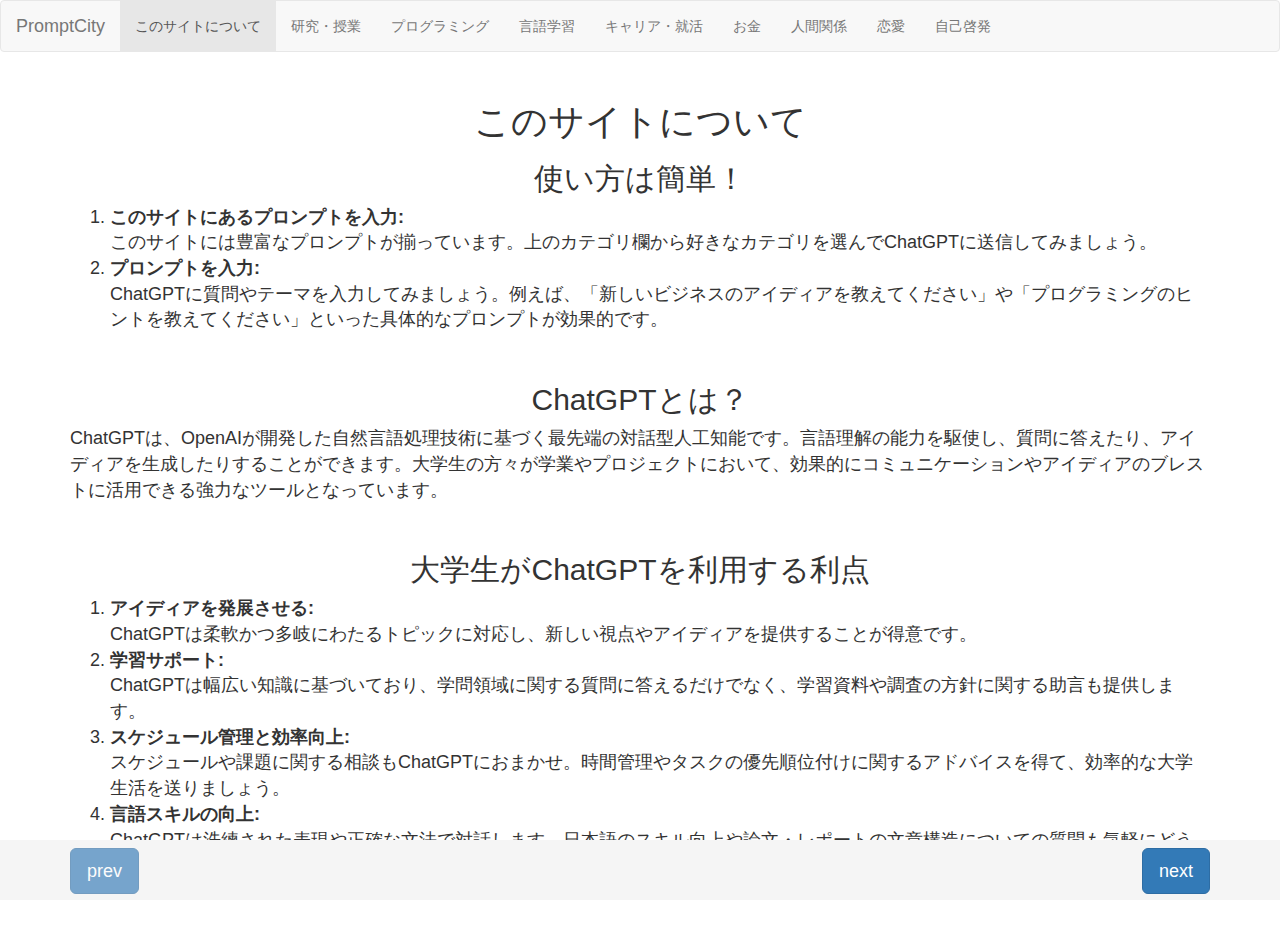
<file: index.html>
<!DOCTYPE html>
<html lang="ja">
  <head>
    <meta charset="utf-8">
    <meta http-equiv="X-UA-Compatible" content="IE=edge">
    <meta name="viewport" content="width=device-width, initial-scale=1">
    <title>PromptCity</title>
    <link href="css/bootstrap.min.css" rel="stylesheet">
    <link href="css/sticky-footer.css" rel="stylesheet">
    <script src="https://ajax.googleapis.com/ajax/libs/jquery/1.11.3/jquery.min.js"></script>
    <script src="js/bootstrap.min.js"></script>
  </head>
  <body>
    <header>
      <nav class="navbar navbar-default">
        <div class="navbar-header">
          <button type="button" class="navbar-toggle" data-toggle="collapse" data-target="#gnavi">
            <span class="sr-only">メニュー</span>
            <span class="icon-bar"></span>
            <span class="icon-bar"></span>
            <span class="icon-bar"></span>
          </button>
          <a class="navbar-brand" href="index.html">PromptCity</a>
        </div>       
        <div id="gnavi" class="collapse navbar-collapse">
          <ul class="nav navbar-nav">
            <li class="active"><a href="javascript:void(0);">このサイトについて</a></li>
            <li><a href="list.html">研究・授業</a></li>
            <li><a href="about.html">プログラミング</a></li>
            <li><a href="good-bad.html">言語学習</a></li>
            <li><a href="example01.html">キャリア・就活</a></li>
            <li><a href="example02.html">お金</a></li>
            <li><a href="example03.html">人間関係</a></li>
            <li><a href="finish.html">恋愛</a></li>
            <li><a href="question.html">自己啓発</a></li>
          </ul>
        </div>
      </nav>
    </header>
    <div class="container text-center">
      <h1>このサイトについて</h1>
      <div>
        <h2>使い方は簡単！</h2>
        <ol style="text-align: left;">
          <li style="font-size: 18px;"><strong>このサイトにあるプロンプトを入力:</strong><br> このサイトには豊富なプロンプトが揃っています。上のカテゴリ欄から好きなカテゴリを選んでChatGPTに送信してみましょう。</li>
          <li style="font-size: 18px;"><strong>プロンプトを入力:</strong><br> ChatGPTに質問やテーマを入力してみましょう。例えば、「新しいビジネスのアイディアを教えてください」や「プログラミングのヒントを教えてください」といった具体的なプロンプトが効果的です。</li>
        </ol>
        
      </div>
      <br>
      <div>
        <h2>ChatGPTとは？</h2>
        <p style="text-align: left; font-size: 18px;">
          ChatGPTは、OpenAIが開発した自然言語処理技術に基づく最先端の対話型人工知能です。言語理解の能力を駆使し、質問に答えたり、アイディアを生成したりすることができます。大学生の方々が学業やプロジェクトにおいて、効果的にコミュニケーションやアイディアのブレストに活用できる強力なツールとなっています。</p>
      </div>
    <br>
      <div>
        <h2>大学生がChatGPTを利用する利点</h2>
        <ol style="text-align: left;">
          <li style="font-size: 18px;"><strong>アイディアを発展させる:</strong><br> ChatGPTは柔軟かつ多岐にわたるトピックに対応し、新しい視点やアイディアを提供することが得意です。</li>
          <li style="font-size: 18px;"><strong>学習サポート:</strong><br> ChatGPTは幅広い知識に基づいており、学問領域に関する質問に答えるだけでなく、学習資料や調査の方針に関する助言も提供します。</li>
          <li style="font-size: 18px;"><strong>スケジュール管理と効率向上:</strong><br> スケジュールや課題に関する相談もChatGPTにおまかせ。時間管理やタスクの優先順位付けに関するアドバイスを得て、効率的な大学生活を送りましょう。</li>
          <li style="font-size: 18px;"><strong>言語スキルの向上:</strong><br> ChatGPTは洗練された表現や正確な文法で対話します。日本語のスキル向上や論文・レポートの文章構造についての質問も気軽にどうぞ。</li>
        </ol>        
      </div>
    
    </div>
    <footer class="footer">
      <div class="container">
        <div class="text-muted">
          <button type="button" class="btn btn-primary btn-lg pull-left" disabled="disabled">prev</button>
          <a href="list.html"><button type="button" class="btn btn-primary btn-lg pull-right">next</button></a>
        </div>
      </div>
    </footer>
  </body>
</html>
</file>
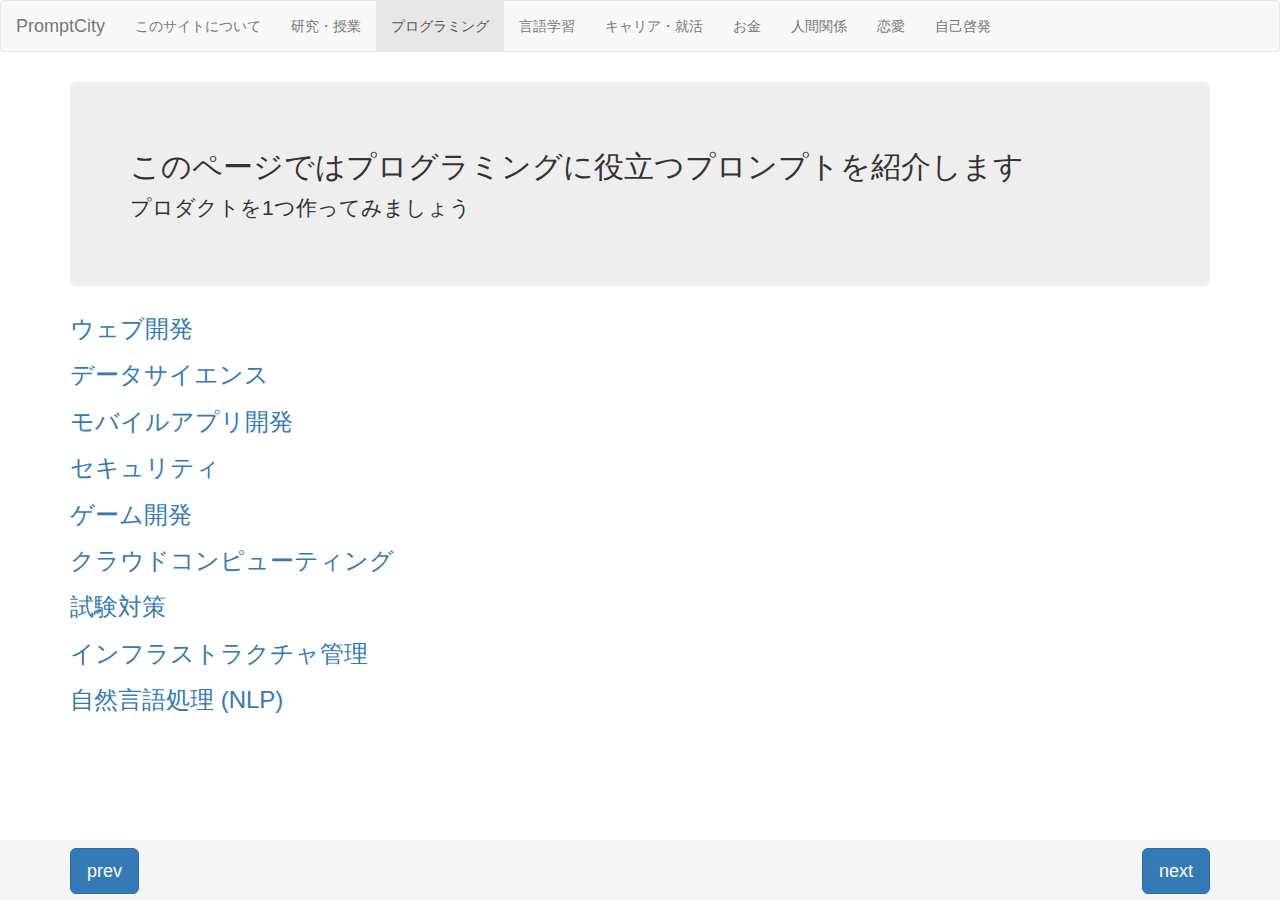
<file: about.html>
<!DOCTYPE html>
<html lang="ja">
  <head>
    <meta charset="utf-8">
    <meta http-equiv="X-UA-Compatible" content="IE=edge">
    <meta name="viewport" content="width=device-width, initial-scale=1">
    <title>Bootstrap Sample</title>
    <link href="css/bootstrap.min.css" rel="stylesheet">
    <link href="css/sticky-footer.css" rel="stylesheet">
    <script src="https://ajax.googleapis.com/ajax/libs/jquery/1.11.3/jquery.min.js"></script>
    <script src="js/bootstrap.min.js"></script>
  </head>
  <body>
    <header>
      <nav class="navbar navbar-default">
        <div class="navbar-header">
          <button type="button" class="navbar-toggle" data-toggle="collapse" data-target="#gnavi">
            <span class="sr-only">メニュー</span>
            <span class="icon-bar"></span>
            <span class="icon-bar"></span>
            <span class="icon-bar"></span>
          </button>
          <a class="navbar-brand" href="index.html">PromptCity</a>
        </div>
        <div id="gnavi" class="collapse navbar-collapse">
          <ul class="nav navbar-nav">
            <li><a href="index.html">このサイトについて</a></li>
            <li><a href="list.html">研究・授業</a></li>
            <li class="active"><a href="javascript:void(0);">プログラミング</a></li>
            <li><a href="good-bad.html">言語学習</a></li>
            <li><a href="example01.html">キャリア・就活</a></li>
            <li><a href="example02.html">お金</a></li>
            <li><a href="example03.html">人間関係</a></li>
            <li><a href="finish.html">恋愛</a></li>
            <li><a href="question.html">自己啓発</a></li>
          </ul>
        </div>
      </nav>
    </header>
    <div class="container">

      <div class="jumbotron">
        <h2>このページではプログラミングに役立つプロンプトを紹介します</h2>
        <p>プロダクトを1つ作ってみましょう</p>
      </div>

      <div class="block">
        <a data-toggle="collapse" data-parent="#accordion" href="#collapse1"><h3>ウェブ開発</h3></a>
        <div id="collapse1" class="panel panel-default panel-collapse collapse">
          <div class="text-center">
            <h4>新しいウェブサイトのデザインアイディア</h4>
            <h4>React.jsでのコンポーネントの最適な構造</h4>
            <h4>CSSのアニメーションを使ったユーザーエクスペリエンスの向上方法</h4>
          </div>
        </div>
        <a data-toggle="collapse" data-parent="#accordion" href="#collapse2"><h3>データサイエンス</h3></a>
        <div id="collapse2" class="panel panel-default panel-collapse collapse">
          <div class="text-center">
            <h4>データセットの探索的データ解析 (EDA) に使えるPythonコード</h4>
            <h4>機械学習モデルのハイパーパラメータの調整方法</h4>
            <h4>データ視覚化のための最新のライブラリとツール</h4>
          </div>
        </div>
      </div>
      <a data-toggle="collapse" data-parent="#accordion" href="#collapse3"><h3>モバイルアプリ開発</h3></a>
      <div id="collapse3" class="panel panel-default panel-collapse collapse">
        <div class="text-center">
          <h4>新しいモバイルアプリのアイディア</h4>
          <h4>FlutterやReact Nativeを使用したクロスプラットフォーム開発のベストプラクティス</h4>
          <h4>iOSやAndroidの最新のアップデートに対応する方法</h4>
        </div>
      </div>
      <a data-toggle="collapse" data-parent="#accordion" href="#collapse4"><h3>セキュリティ</h3></a>
      <div id="collapse4" class="panel panel-default panel-collapse collapse">
        <div class="text-center">
          <h4>Webアプリのセキュリティベストプラクティス</h4>
          <h4>ペネトレーションテストの手法とツール</h4>
          <h4>新たなセキュリティ脅威への対策方法</h4>
        </div>
      </div>
      <a data-toggle="collapse" data-parent="#accordion" href="#collapse5"><h3>ゲーム開発</h3></a>
      <div id="collapse5" class="panel panel-default panel-collapse collapse">
        <div class="text-center">
          <h4>新しいゲームのストーリーラインアイディア</h4>
          <h4>UnityやUnrealEngineを使用したゲームデザインのヒント</h4>
          <h4>マルチプレイヤーゲームの開発におけるチャレンジと解決策</h4>
        </div>
      </div>
      <a data-toggle="collapse" data-parent="#accordion" href="#collapse6"><h3>クラウドコンピューティング</h3></a>
      <div id="collapse6" class="panel panel-default panel-collapse collapse">
        <div class="text-center">
          <h4>DockerやKubernetesを使用したアプリケーションのデプロイ戦略</h4>
          <h4>クラウドプロバイダーの最新機能の活用方法</h4>
          <h4>サーバーレスアーキテクチャの設計と実装</h4>
        </div>
      </div>
      <a data-toggle="collapse" data-parent="#accordion" href="#collapse7"><h3>試験対策</h3></a>
      <div id="collapse7" class="panel panel-default panel-collapse collapse">
        <div class="text-center">
          <h4>試験勉強の進め方や有効な学習戦略についてのアドバイスをお願いします。</h4>
          <h4>特定の科目「」において効果的な記憶術や復習法について教えてください。</h4>
        </div>
      </div>
      <a data-toggle="collapse" data-parent="#accordion" href="#collapse8"><h3>インフラストラクチャ管理</h3></a>
      <div id="collapse8" class="panel panel-default panel-collapse collapse">
        <div class="text-center">
          <h4>AnsibleやTerraformを使用したインフラストラクチャの自動化手法</h4>
          <h4>仮想化とコンテナ化の違いと、どちらを選ぶべきかについて</h4>
          <h4>サーバーレスアーキテクチャの実装と利点</h4>
        </div>
      </div>
      <a data-toggle="collapse" data-parent="#accordion" href="#collapse9"><h3>自然言語処理 (NLP)</h3></a>
      <div id="collapse9" class="panel panel-default panel-collapse collapse">
        <div class="text-center">
          <h4>Pythonを使用した自然言語処理の基本的な手法</h4>
          <h4>BERTやGPTなどのトランスフォーマーモデルの活用方法</h4>
          <h4>チャットボットの開発におけるデザインと最適化</h4>
        </div>
      </div>
    </div>
    <footer class="footer">
      <div class="container">
        <div class="text-muted">
          <a href="list.html"><button type="button" class="btn btn-primary btn-lg pull-left">prev</button></a>
          <a href="good-bad.html"><button type="button" class="btn btn-primary btn-lg pull-right">next</button></a>
        </div>
      </div>
    </footer>
  </body>
</html>
</file>
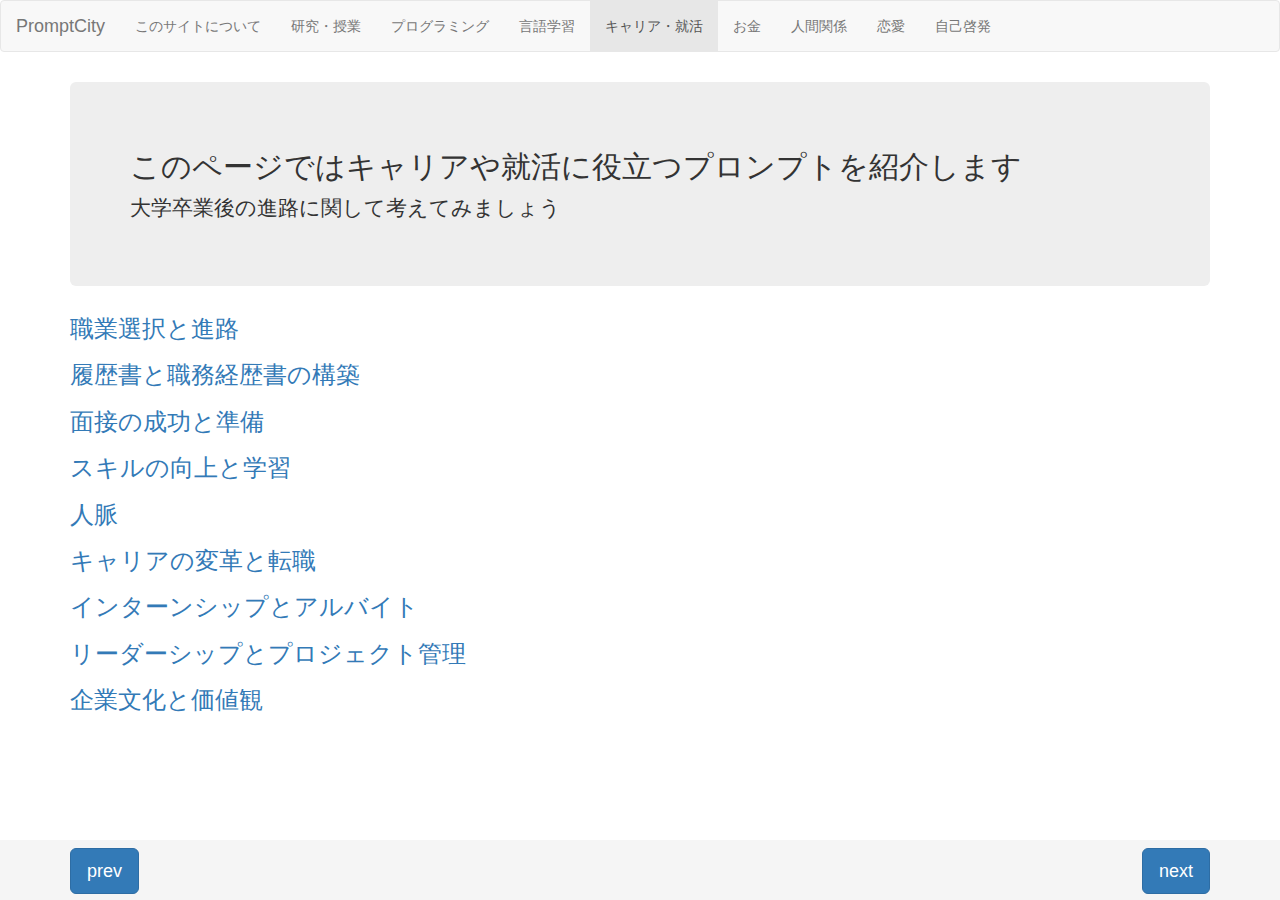
<file: example01.html>
<!DOCTYPE html>
<html lang="ja">
  <head>
    <meta charset="utf-8">
    <meta http-equiv="X-UA-Compatible" content="IE=edge">
    <meta name="viewport" content="width=device-width, initial-scale=1">
    <title>Bootstrap Sample</title>
    <link href="css/bootstrap.min.css" rel="stylesheet">
    <link href="css/sticky-footer.css" rel="stylesheet">
    <script src="https://ajax.googleapis.com/ajax/libs/jquery/1.11.3/jquery.min.js"></script>
    <script src="js/bootstrap.min.js"></script>
  </head>
  <body>
    <header>
      <nav class="navbar navbar-default">
        <div class="navbar-header">
          <button type="button" class="navbar-toggle" data-toggle="collapse" data-target="#gnavi">
            <span class="sr-only">メニュー</span>
            <span class="icon-bar"></span>
            <span class="icon-bar"></span>
            <span class="icon-bar"></span>
          </button>
          <a class="navbar-brand" href="index.html">PromptCity</a>
        </div>
       
        <div id="gnavi" class="collapse navbar-collapse">
          <ul class="nav navbar-nav">
            <li><a href="index.html">このサイトについて</a></li>
            <li><a href="list.html">研究・授業</a></li>
            <li><a href="about.html">プログラミング</a></li>
            <li><a href="good-bad.html">言語学習</a></li>
            <li class="active"><a href="javascript:void(0);">キャリア・就活</a></li>
            <li><a href="example02.html">お金</a></li>
            <li><a href="example03.html">人間関係</a></li>
            <li><a href="finish.html">恋愛</a></li>
            <li><a href="question.html">自己啓発</a></li>
          </ul>
        </div>
      </nav>
    </header>
    <div class="container">

      <div class="jumbotron">
        <h2>このページではキャリアや就活に役立つプロンプトを紹介します</h2>
        <p>大学卒業後の進路に関して考えてみましょう</p>
      </div>

      <div class="block">
        <a data-toggle="collapse" data-parent="#accordion" href="#collapse1"><h3>職業選択と進路</h3></a>
        <div id="collapse1" class="panel panel-default panel-collapse collapse">
          <div class="text-center">
            <h4>自分の興味や価値観に基づいた最適な職業の選び方</h4>
            <h4>将来のキャリアゴールを設定し、それに向けてのステップ</h4>
            <h4>異なる業界や職種の特徴と適性のマッチング</h4>
          </div>
        </div>
        <a data-toggle="collapse" data-parent="#accordion" href="#collapse2"><h3>履歴書と職務経歴書の構築</h3></a>
        <div id="collapse2" class="panel panel-default panel-collapse collapse">
          <div class="text-center">
            <h4>履歴書の要点と強化ポイントの選び方</h4>
            <h4>職務経歴書において成果やプロジェクトを効果的にアピールする方法</h4>
            <h4>異なる業界に応募する際の履歴書のカスタマイズ戦略</h4>
          </div>
        </div>
      </div>
      <a data-toggle="collapse" data-parent="#accordion" href="#collapse3"><h3>面接の成功と準備</h3></a>
      <div id="collapse3" class="panel panel-default panel-collapse collapse">
        <div class="text-center">
          <h4>面接での自己紹介や自己PRの工夫と魅力的な伝え方</h4>
          <h4>難しい質問への的確な回答とストレスの軽減方法</h4>
          <h4>模擬面接やビデオ面接の実施とフィードバックの活用</h4>
        </div>
      </div>
      <a data-toggle="collapse" data-parent="#accordion" href="#collapse4"><h3>スキルの向上と学習</h3></a>
      <div id="collapse4" class="panel panel-default panel-collapse collapse">
        <div class="text-center">
          <h4>キャリアに有益なスキルの選定と向上のための学習計画</h4>
          <h4>オンラインコースや認定資格の取得がキャリアに与える影響</h4>
          <h4>業界のトレンドを取り入れたスキルの開発戦略</h4>
        </div>
      </div>
      <a data-toggle="collapse" data-parent="#accordion" href="#collapse5"><h3>人脈</h3></a>
      <div id="collapse5" class="panel panel-default panel-collapse collapse">
        <div class="text-center">
          <h4>業界内での有意義な人脈構築と保持の方法</h4>
          <h4>LinkedInや他のプロフェッショナルネットワークの効果的な活用法</h4>
          <h4>イベントやセミナーでの積極的なネットワーキングのコツ</h4>
        </div>
      </div>
      <a data-toggle="collapse" data-parent="#accordion" href="#collapse6"><h3>キャリアの変革と転職</h3></a>
      <div id="collapse6" class="panel panel-default panel-collapse collapse">
        <div class="text-center">
          <h4>異なる業界や職種への転職の際の成功事例とポイント</h4>
          <h4>転職エージェントや求人サイトの利用と活用法</h4>
          <h4>自己分析とキャリアプランニングに基づく転職の戦略</h4>
        </div>
      </div>
      <a data-toggle="collapse" data-parent="#accordion" href="#collapse7"><h3>インターンシップとアルバイト</h3></a>
      <div id="collapse7" class="panel panel-default panel-collapse collapse">
        <div class="text-center">
          <h4>インターンシップ先やアルバイトでの価値ある経験の得方</h4>
          <h4>インターンシップ中にプロフェッショナルなネットワークを構築する方法</h4>
          <h4>アルバイトを通じた職場でのコミュニケーションスキルの向上</h4>
        </div>
      </div>
      <a data-toggle="collapse" data-parent="#accordion" href="#collapse8"><h3>リーダーシップとプロジェクト管理</h3></a>
      <div id="collapse8" class="panel panel-default panel-collapse collapse">
        <div class="text-center">
          <h4>リーダーシップ経験をアピールするためのエピソードの選び方</h4>
          <h4>プロジェクト管理の基本原則と成功のためのスキル</h4>
          <h4>チームでの協力と効果的なコミュニケーションの築き方</h4>
        </div>
      </div>
      <a data-toggle="collapse" data-parent="#accordion" href="#collapse9"><h3>企業文化と価値観</h3></a>
      <div id="collapse9" class="panel panel-default panel-collapse collapse">
        <div class="text-center">
          <h4>企業の文化と価値観を知り、それに合致するかどうかの見極め方</h4>
          <h4>企業の社会的責任（CSR）や多様性・包摂性の取り組みの重要性</h4>
          <h4>企業の成長戦略と将来性に基づくキャリア選択のポイント</h4>
        </div>
      </div>
    </div>
    <footer class="footer">
      <div class="container">
        <div class="text-muted">
          <a href="good-bad.html"><button type="button" class="btn btn-primary btn-lg pull-left">prev</button></a>
          <a href="example02.html"><button type="button" class="btn btn-primary btn-lg pull-right">next</button></a>
        </div>
      </div>
    </footer>
  </body>
</html>
</file>
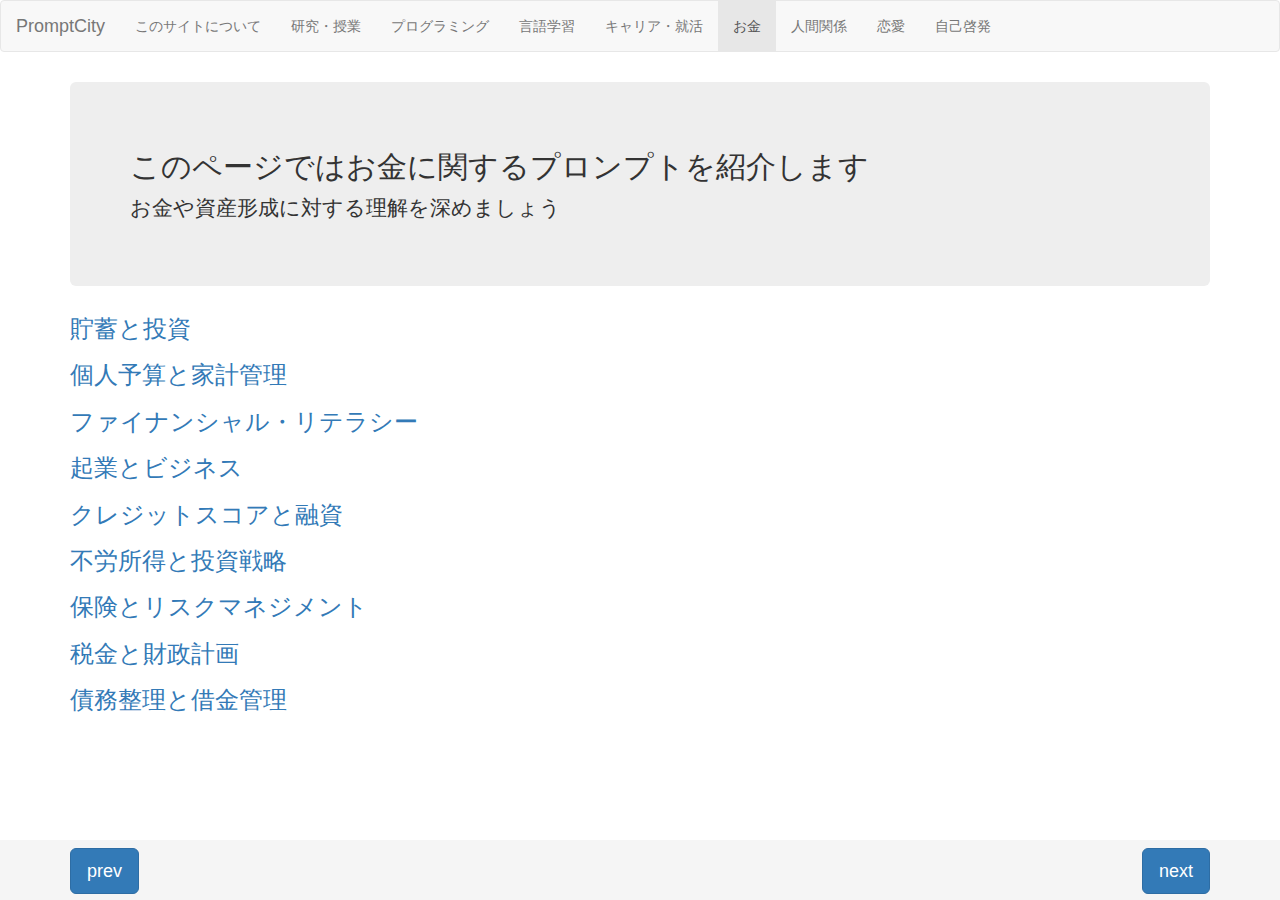
<file: example02.html>
<!DOCTYPE html>
<html lang="ja">
  <head>
    <meta charset="utf-8">
    <meta http-equiv="X-UA-Compatible" content="IE=edge">
    <meta name="viewport" content="width=device-width, initial-scale=1">
    <title>Bootstrap Sample</title>
    <link href="css/bootstrap.min.css" rel="stylesheet">
    <link href="css/sticky-footer.css" rel="stylesheet">
    <script src="https://ajax.googleapis.com/ajax/libs/jquery/1.11.3/jquery.min.js"></script>
    <script src="js/bootstrap.min.js"></script>
  </head>
  <body>
    <header>
      <nav class="navbar navbar-default">
        <div class="navbar-header">
          <button type="button" class="navbar-toggle" data-toggle="collapse" data-target="#gnavi">
            <span class="sr-only">メニュー</span>
            <span class="icon-bar"></span>
            <span class="icon-bar"></span>
            <span class="icon-bar"></span>
          </button>
          <a class="navbar-brand" href="index.html">PromptCity</a>
        </div>
       
        <div id="gnavi" class="collapse navbar-collapse">
          <ul class="nav navbar-nav">
            <li><a href="index.html">このサイトについて</a></li>
            <li><a href="list.html">研究・授業</a></li>
            <li><a href="about.html">プログラミング</a></li>
            <li><a href="good-bad.html">言語学習</a></li>
            <li><a href="example01.html">キャリア・就活</a></li>
            <li class="active"><a href="javascript:void(0);">お金</a></li>
            <li><a href="example03.html">人間関係</a></li>
            <li><a href="finish.html">恋愛</a></li>
            <li><a href="question.html">自己啓発</a></li>
          </ul>
        </div>
      </nav>
    </header>
    <div class="container">

      <div class="jumbotron">
        <h2>このページではお金に関するプロンプトを紹介します</h2>
        <p>お金や資産形成に対する理解を深めましょう</p>
      </div>

      <div class="block">
        <a data-toggle="collapse" data-parent="#accordion" href="#collapse1"><h3>貯蓄と投資</h3></a>
        <div id="collapse1" class="panel panel-default panel-collapse collapse">
          <div class="text-center">
            <h4>効果的な貯金計画の立て方と習慣の養成</h4>
            <h4>初心者向けの投資ガイドとリスク管理の基本</h4>
            <h4>リタイアメントプランの構築と将来の安定した生活のための投資戦略</h4>
          </div>
        </div>
        <a data-toggle="collapse" data-parent="#accordion" href="#collapse2"><h3>個人予算と家計管理</h3></a>
        <div id="collapse2" class="panel panel-default panel-collapse collapse">
          <div class="text-center">
            <h4>効果的な予算の作り方と支出の削減テクニック</h4>
            <h4>クレジットカードの利用と債務管理のベストプラクティス</h4>
            <h4>定期的な財務チェックと家計改善のためのアクションプラン</h4>
          </div>
        </div>
      </div>


      <a data-toggle="collapse" data-parent="#accordion" href="#collapse3"><h3>ファイナンシャル・リテラシー</h3></a>
      <div id="collapse3" class="panel panel-default panel-collapse collapse">
        <div class="text-center">
          <h4>金融用語の理解と投資商品の基本</h4>
          <h4>税金と控除に関する知識の向上と節税の戦略</h4>
          <h4>金融トピックに関する書籍やオンラインコースのおすすめ</h4>
        </div>
      </div>
      <a data-toggle="collapse" data-parent="#accordion" href="#collapse4"><h3>起業とビジネス</h3></a>
      <div id="collapse4" class="panel panel-default panel-collapse collapse">
        <div class="text-center">
          <h4>新しいビジネスを始めるための資金調達戦略</h4>
          <h4>ビジネスプランの構築と将来の成長のための投資</h4>
          <h4>リーダーシップと経営における財務スキルの向上</h4>
        </div>
      </div>
      <a data-toggle="collapse" data-parent="#accordion" href="#collapse5"><h3>クレジットスコアと融資</h3></a>
      <div id="collapse5" class="panel panel-default panel-collapse collapse">
        <div class="text-center">
          <h4>クレジットスコアの向上とクレジットヒストリーの管理</h4>
          <h4>住宅ローンや教育ローンなどの融資オプションの比較</h4>
          <h4>銀行との交渉スキルと良好な金融取引の確立</h4>
        </div>
      </div>
      <a data-toggle="collapse" data-parent="#accordion" href="#collapse6"><h3>不労所得と投資戦略</h3></a>
      <div id="collapse6" class="panel panel-default panel-collapse collapse">
        <div class="text-center">
          <h4>不労所得の概念と不動産投資のメリット</h4>
          <h4>株式市場での分散投資とリタイアメントプランの構築</h4>
          <h4>仮想通貨や新興市場への投資戦略とリスクマネジメント</h4>
        </div>
      </div>
      <a data-toggle="collapse" data-parent="#accordion" href="#collapse7"><h3>保険とリスクマネジメント</h3></a>
      <div id="collapse7" class="panel panel-default panel-collapse collapse">
        <div class="text-center">
          <h4>生命保険と医療保険の選び方と適切なカバレッジの設定</h4>
          <h4>災害保険とリスク回避のための計画の立て方</h4>
          <h4>老後の医療費と介護保険の重要性と計画策定のヒント</h4>
        </div>
      </div>
      <a data-toggle="collapse" data-parent="#accordion" href="#collapse8"><h3>税金と財政計画</h3></a>
      <div id="collapse8" class="panel panel-default panel-collapse collapse">
        <div class="text-center">
          <h4>税金申告の際の控除と優遇制度の活用方法</h4>
          <h4>法人税と個人事業主における節税のアプローチ</h4>
          <h4>将来の財政計画と相続税対策の重要性</h4>
        </div>
      </div>
      <a data-toggle="collapse" data-parent="#accordion" href="#collapse9"><h3>債務整理と借金管理</h3></a>
      <div id="collapse9" class="panel panel-default panel-collapse collapse">
        <div class="text-center">
          <h4>債務整理のプロセスとクレジットスコアへの影響</h4>
          <h4>低金利の借金返済計画の立て方と効果的な借金管理</h4>
          <h4>個人再生や債務整理後の信用回復の方法</h4>
        </div>
      </div>
    </div>
    <footer class="footer">
      <div class="container">
        <div class="text-muted">
          <a href="example01.html"><button type="button" class="btn btn-primary btn-lg pull-left">prev</button></a>
          <a href="example03.html"><button type="button" class="btn btn-primary btn-lg pull-right">next</button></a>
        </div>
      </div>
    </footer>
  </body>
</html>
</file>
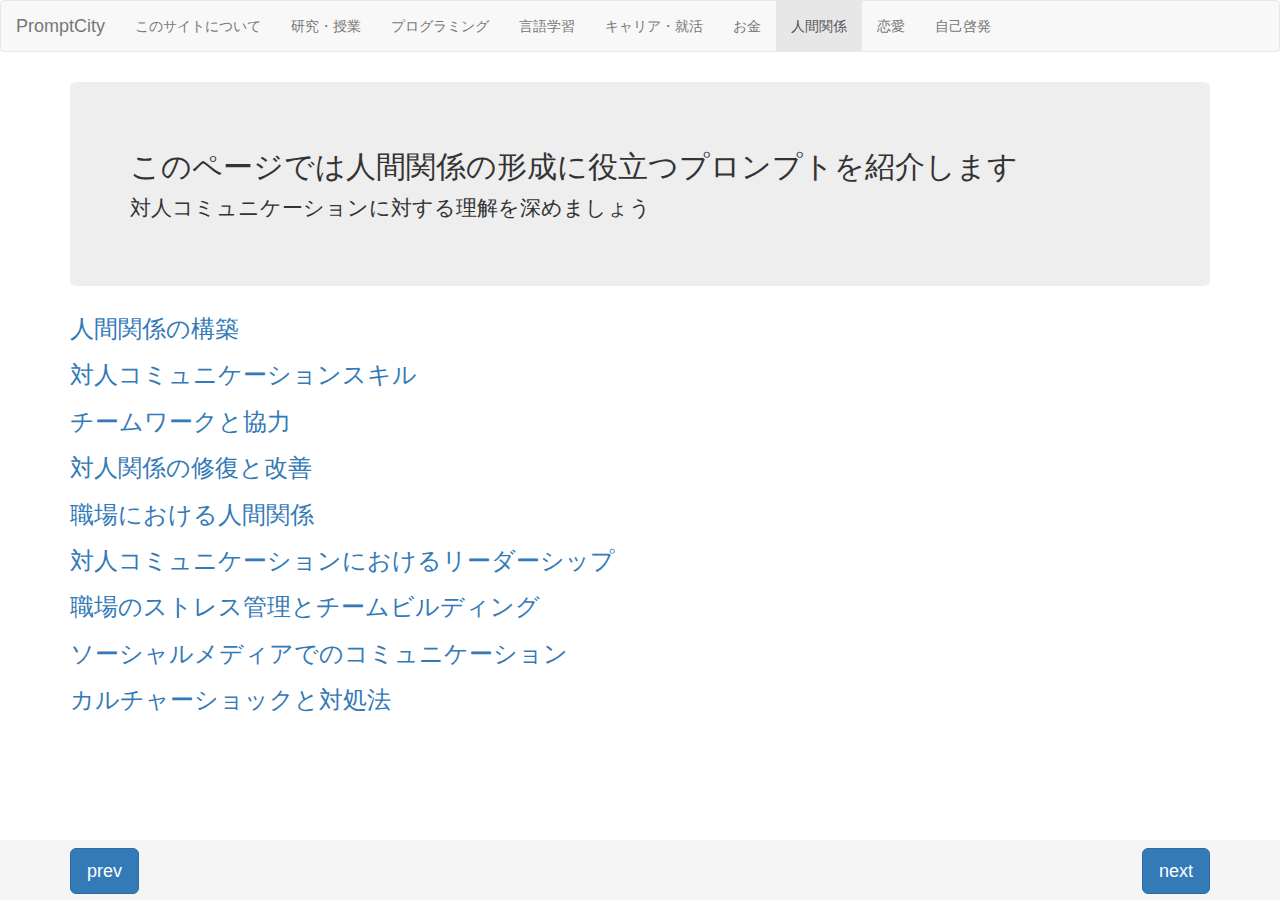
<file: example03.html>
<!DOCTYPE html>
<html lang="ja">
  <head>
    <meta charset="utf-8">
    <meta http-equiv="X-UA-Compatible" content="IE=edge">
    <meta name="viewport" content="width=device-width, initial-scale=1">
    <title>Bootstrap Sample</title>
    <link href="css/bootstrap.min.css" rel="stylesheet">
    <link href="css/sticky-footer.css" rel="stylesheet">
    <script src="https://ajax.googleapis.com/ajax/libs/jquery/1.11.3/jquery.min.js"></script>
    <script src="js/bootstrap.min.js"></script>
    <script tyoe="text/javascript">
      $('#myTab a').click(function (e) {
        e.preventDefault()
        $(this).tab('show')
      })
      $(function() {
        $('#sample').popover();
        $('#sample2').popover({
          trigger: 'hover', // click,hover,focus,manualを選択出来る
        });
      });
    </script>
  </head>
  <body>
    <header>
      <nav class="navbar navbar-default">
        <div class="navbar-header">
          <button type="button" class="navbar-toggle" data-toggle="collapse" data-target="#gnavi">
            <span class="sr-only">メニュー</span>
            <span class="icon-bar"></span>
            <span class="icon-bar"></span>
            <span class="icon-bar"></span>
          </button>
          <a class="navbar-brand" href="index.html">PromptCity</a>
        </div>
        <div id="gnavi" class="collapse navbar-collapse">
          <ul class="nav navbar-nav">
            <li><a href="index.html">このサイトについて</a></li>
            <li><a href="list.html">研究・授業</a></li>
            <li><a href="about.html">プログラミング</a></li>
            <li><a href="good-bad.html">言語学習</a></li>
            <li><a href="example01.html">キャリア・就活</a></li>
            <li><a href="example02.html">お金</a></li>
            <li class="active"><a href="javascript:void(0);">人間関係</a></li>
            <li><a href="finish.html">恋愛</a></li>
            <li><a href="question.html">自己啓発</a></li>
          </ul>
        </div>
      </nav>
    </header>
    <div class="container">
      <div class="jumbotron">
        <h2>このページでは人間関係の形成に役立つプロンプトを紹介します</h2>
        <p>対人コミュニケーションに対する理解を深めましょう</p>
      </div>
      <div class="block">
        <a data-toggle="collapse" data-parent="#accordion" href="#collapse1"><h3>人間関係の構築</h3></a>
        <div id="collapse1" class="panel panel-default panel-collapse collapse">
          <div class="text-center">
            <h4>新しい人とのコミュニケーションを始める際のアイスブレイクのアイディア</h4>
            <h4>職場や学校での効果的なネットワーキング戦略</h4>
            <h4>異なる文化やバックグラウンドを持つ人とのコミュニケーションの積極的な促進法</h4>
          </div>
        </div>
        <a data-toggle="collapse" data-parent="#accordion" href="#collapse2"><h3>対人コミュニケーションスキル</h3></a>
        <div id="collapse2" class="panel panel-default panel-collapse collapse">
          <div class="text-center">
            <h4>効果的なフィードバックの提供と受け入れに関する方法</h4>
            <h4>非言語コミュニケーションのポイントと相手の気持ちを読む方法</h4>
            <h4>困難な会話や論争における冷静なコミュニケーションの戦略</h4>
          </div>
        </div>
      </div>
      <a data-toggle="collapse" data-parent="#accordion" href="#collapse3"><h3>チームワークと協力</h3></a>
      <div id="collapse3" class="panel panel-default panel-collapse collapse">
        <div class="text-center">
          <h4>グループでのリーダーシップと協力の促進に関するアプローチ</h4>
          <h4>異なる個性とスキルセットを持つ人たちとの協力の最適な方法</h4>
          <h4>チームの目標達成のためのコミュニケーションプランの構築方法</h4>
        </div>
      </div>
      <a data-toggle="collapse" data-parent="#accordion" href="#collapse4"><h3>対人関係の修復と改善</h3></a>
      <div id="collapse4" class="panel panel-default panel-collapse collapse">
        <div class="text-center">
          <h4>誤解や衝突が生じた際の効果的な修復戦略</h4>
          <h4>信頼の構築と維持に関する実践的なアプローチ</h4>
          <h4>適切なコミュニケーションで不安や疑念を払拭する方法</h4>
        </div>
      </div>
      <a data-toggle="collapse" data-parent="#accordion" href="#collapse5"><h3>職場における人間関係</h3></a>
      <div id="collapse5" class="panel panel-default panel-collapse collapse">
        <div class="text-center">
          <h4>上司とのコミュニケーションにおける成功の秘訣</h4>
          <h4>チームメンバーや同僚との円滑な業務連携のためのツールとテクニック</h4>
          <h4>リモートワーク環境での効果的なバーチャルコミュニケーションの構築法</h4>
        </div>
      </div>
      <a data-toggle="collapse" data-parent="#accordion" href="#collapse6"><h3>対人コミュニケーションにおけるリーダーシップ</h3></a>
      <div id="collapse6" class="panel panel-default panel-collapse collapse">
        <div class="text-center">
          <h4>リーダーシップスキルの向上とチームメンバーへの影響力の拡大</h4>
          <h4>難しい意見や決断を伝えるためのリーダーシップコミュニケーションの技術</h4>
          <h4>エンパシーと共感を活かしたリーダーシップの発展戦略</h4>
        </div>
      </div>             
      <a data-toggle="collapse" data-parent="#accordion" href="#collapse7"><h3>職場のストレス管理とチームビルディング</h3></a>
      <div id="collapse7" class="panel panel-default panel-collapse collapse">
        <div class="text-center">
          <h4>ストレスの原因を理解し、職場での健康な人間関係を維持する方法</h4>
          <h4>効果的なチームビルディングイベントの企画と実施の方法</h4>
          <h4>チームのメンバーとの信頼を築くためのストーリーテリングの力</h4>
        </div>
      </div>
      <a data-toggle="collapse" data-parent="#accordion" href="#collapse8"><h3>ソーシャルメディアでのコミュニケーション</h3></a>
      <div id="collapse8" class="panel panel-default panel-collapse collapse">
        <div class="text-center">
          <h4>LinkedInやTwitterを使ったプロフェッショナルなコネクションの築き方</h4>
          <h4>ソーシャルメディアでのプライベートとプロフェッショナルなバランスの取り方</h4>
          <h4>オンラインでの存在感の構築と職場におけるソーシャルメディアの有効活用</h4>
        </div>
      </div>
      <a data-toggle="collapse" data-parent="#accordion" href="#collapse9"><h3>カルチャーショックと対処法</h3></a>
      <div id="collapse9" class="panel panel-default panel-collapse collapse">
        <div class="text-center">
          <h4>異なる文化出身者との関係構築におけるカルチャーショックの理解と克服方法</h4>
          <h4>国際的なプロジェクトでの異文化コミュニケーションのベストプラクティス</h4>
          <h4>異なる価値観や信念に基づく対話を通じた共感と理解の促進法</h4>
        </div>
      </div>
    </div>
    <footer class="footer">
      <div class="container">
        <div class="text-muted">
          <a href="example02.html"><button type="button" class="btn btn-primary btn-lg pull-left">prev</button></a>
          <a href="finish.html"><button type="button" class="btn btn-primary btn-lg pull-right">next</button></a>
        </div>
      </div>
    </footer>
  </body>
</html>
</file>
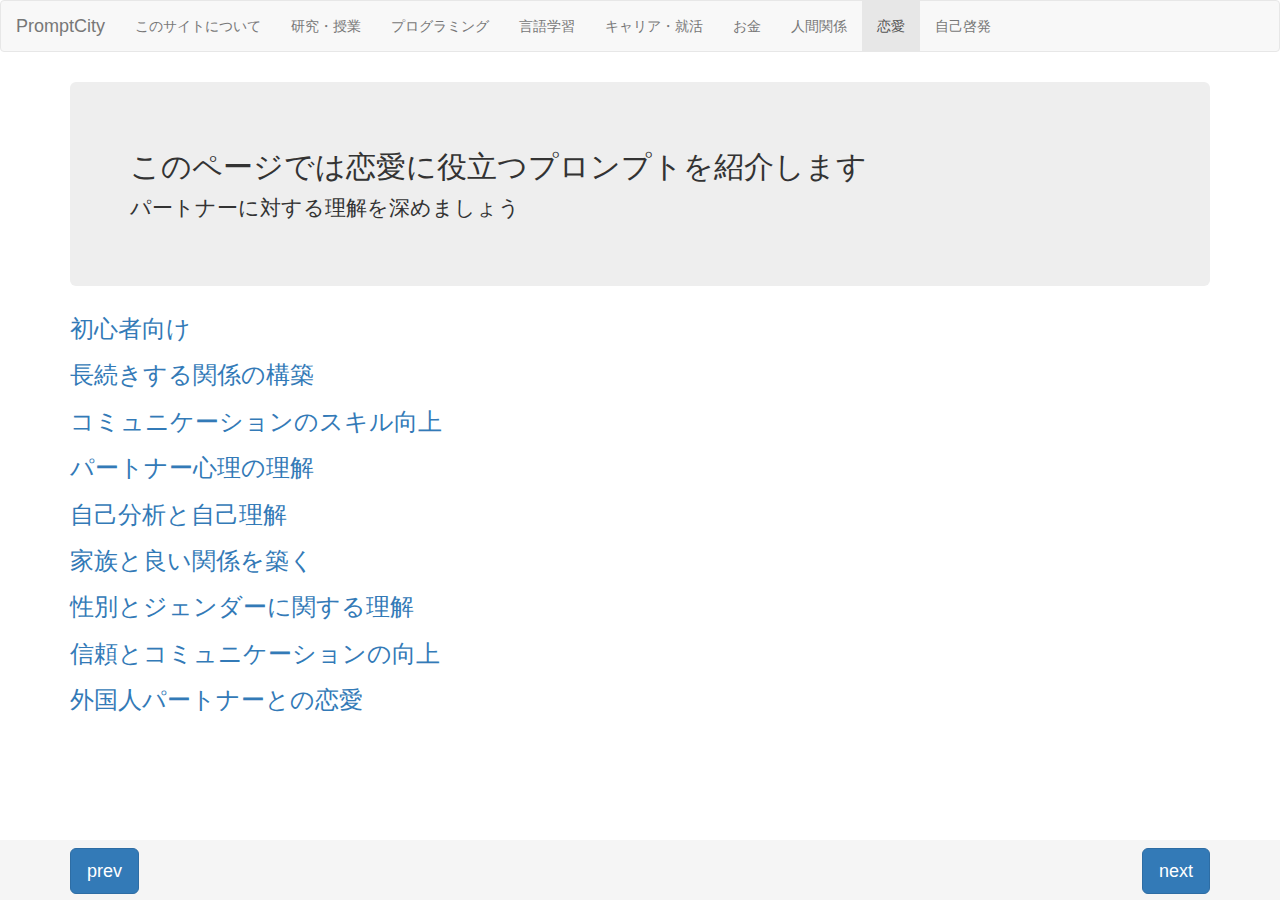
<file: finish.html>
<!DOCTYPE html>
<html lang="ja">
  <head>
    <meta charset="utf-8">
    <meta http-equiv="X-UA-Compatible" content="IE=edge">
    <meta name="viewport" content="width=device-width, initial-scale=1">
    <title>Bootstrap Sample</title>
    <link href="css/bootstrap.min.css" rel="stylesheet">
    <link href="css/sticky-footer.css" rel="stylesheet">
    <script src="https://ajax.googleapis.com/ajax/libs/jquery/1.11.3/jquery.min.js"></script>
    <script src="js/bootstrap.min.js"></script>
    <script tyoe="text/javascript">
      $('#myTab a').click(function (e) {
        e.preventDefault()
        $(this).tab('show')
      })
      $(function() {
        $('#sample').popover();
        $('#sample2').popover({
          trigger: 'hover', // click,hover,focus,manualを選択出来る
        });

        $('.block a').click(function() {
          $('.panel-success').fadeIn(2000);
        });
      });
    </script>
  </head>
  <body>
    <header>
      <nav class="navbar navbar-default">
        <div class="navbar-header">
          <button type="button" class="navbar-toggle" data-toggle="collapse" data-target="#gnavi">
            <span class="sr-only">メニュー</span>
            <span class="icon-bar"></span>
            <span class="icon-bar"></span>
            <span class="icon-bar"></span>
          </button>
          <a class="navbar-brand" href="index.html">PromptCity</a>
        </div>
        <div id="gnavi" class="collapse navbar-collapse">
          <ul class="nav navbar-nav">
            <li><a href="index.html">このサイトについて</a></li>
            <li><a href="list.html">研究・授業</a></li>
            <li><a href="about.html">プログラミング</a></li>
            <li><a href="good-bad.html">言語学習</a></li>
            <li><a href="example01.html">キャリア・就活</a></li>
            <li><a href="example02.html">お金</a></li>
            <li><a href="example03.html">人間関係</a></li>
            <li class="active"><a href="javascript:void(0);">恋愛</a></li>
            <li><a href="question.html">自己啓発</a></li>
          </ul>
        </div>
      </nav>
    </header>
    <div class="container">
      <div class="jumbotron">
        <h2>このページでは恋愛に役立つプロンプトを紹介します</h2>
        <p>パートナーに対する理解を深めましょう</p>
      </div>
      <div class="block">
        <a data-toggle="collapse" data-parent="#accordion" href="#collapse1"><h3>初心者向け</h3></a>
        <div id="collapse1" class="panel panel-default panel-collapse collapse">
          <div class="text-center">
            <h4>初デートにおける良い印象を与えるための心得</h4>
            <h4>相手への気遣いと思いやりを表現する方法</h4>
            <h4>コミュニケーションのスキル向上と積極的な会話のヒント</h4>
          </div>
        </div>
        <a data-toggle="collapse" data-parent="#accordion" href="#collapse2"><h3>長続きする関係の構築</h3></a>
        <div id="collapse2" class="panel panel-default panel-collapse collapse">
          <div class="text-center">
            <h4>パートナーシップの基盤となる信頼関係の築き方</h4>
            <h4>コミュニケーションの誤解を避け、健全な対話を促進する方法</h4>
            <h4>お互いの目標や価値観を共有し、共感を深めるアプローチ</h4>
          </div>
        </div>
      </div>
      <a data-toggle="collapse" data-parent="#accordion" href="#collapse3"><h3>コミュニケーションのスキル向上</h3></a>
      <div id="collapse3" class="panel panel-default panel-collapse collapse">
        <div class="text-center">
          <h4>積極的なフィードバックと感謝の表現によるパートナーシップの向上</h4>
          <h4>難しい話題や感情に対処するためのコミュニケーション戦略</h4>
          <h4>言葉だけでなく、非言語コミュニケーションの大切さと工夫の方法</h4>
        </div>
      </div>
      <a data-toggle="collapse" data-parent="#accordion" href="#collapse4"><h3>パートナー心理の理解</h3></a>
      <div id="collapse4" class="panel panel-default panel-collapse collapse">
        <div class="text-center">
          <h4>パートナーが好むコミュニケーションスタイルと愛情の表現方法</h4>
          <h4>パートナーとのコミュニケーションにおけるユーモアの効果的な使用法</h4>
          <h4>パートナーの気持ちや期待を理解し、共感する方法</h4>
        </div>
      </div>
      <a data-toggle="collapse" data-parent="#accordion" href="#collapse5"><h3>自己分析と自己理解</h3></a>
      <div id="collapse5" class="panel panel-default panel-collapse collapse">
        <div class="text-center">
          <h4>自分自身を愛し、他者との関係において健全な自己評価を維持する方法</h4>
          <h4>過去の経験から学び、成長し続けるための自己反省のプロセス</h4>
          <h4>自分のニーズや希望を理解し、それを相手に適切に伝える方法</h4>
        </div>
      </div>
      <a data-toggle="collapse" data-parent="#accordion" href="#collapse6"><h3>家族と良い関係を築く</h3></a>
      <div id="collapse6" class="panel panel-default panel-collapse collapse">
        <div class="text-center">
          <h4>相手の家族との良好な関係の築き方</h4>
          <h4>家族の在り方や価値観の一致に向けたコミュニケーションの進め方</h4>
          <h4>結婚や長期的な関係における親との健全なバランスの取り方</h4>
        </div>
      </div>
      <a data-toggle="collapse" data-parent="#accordion" href="#collapse7"><h3>性別とジェンダーに関する理解</h3></a>
      <div id="collapse7" class="panel panel-default panel-collapse collapse">
        <div class="text-center">
          <h4>異なる性別・ジェンダーのパートナーシップにおける共感とサポートの方法</h4>
          <h4>ジェンダー役割の期待に挑戦し、平等な関係を築く方法</h4>
          <h4>LGBTQ+関連のトピックに対する理解と共感表現の向上</h4>
        </div>
      </div>
      <a data-toggle="collapse" data-parent="#accordion" href="#collapse8"><h3>信頼とコミュニケーションの向上</h3></a>
      <div id="collapse8" class="panel panel-default panel-collapse collapse">
        <div class="text-center">
          <h4>信頼関係を築くためのオープンで率直なコミュニケーションのスキル</h4>
          <h4>パートナーとのコミュニケーションの改善と健全な議論の仕方</h4>
          <h4>相手の感情や期待を尊重し、共感するための方法</h4>
        </div>
      </div>
      <a data-toggle="collapse" data-parent="#accordion" href="#collapse9"><h3>外国人パートナーとの恋愛</h3></a>
      <div id="collapse9" class="panel panel-default panel-collapse collapse">
        <div class="text-center">
          <h4>異なる文化や価値観を持つパートナーとの理解と調和の方法</h4>
          <h4>異文化恋愛における誤解の防止と対処法</h4>
          <h4>お互いの文化的バックグラウンドを尊重し、共有するための方法</h4>
        </div>
      </div>
    </div>

    <footer class="footer">
      <div class="container">
        <div class="text-muted">
          <a href="example03.html"><button type="button" class="btn btn-primary btn-lg pull-left">prev</button></a>
          <a href="question.html"><button type="button" class="btn btn-primary btn-lg pull-right">next</button></a>
        </div>
      </div>
    </footer>
  </body>
</html>
</file>
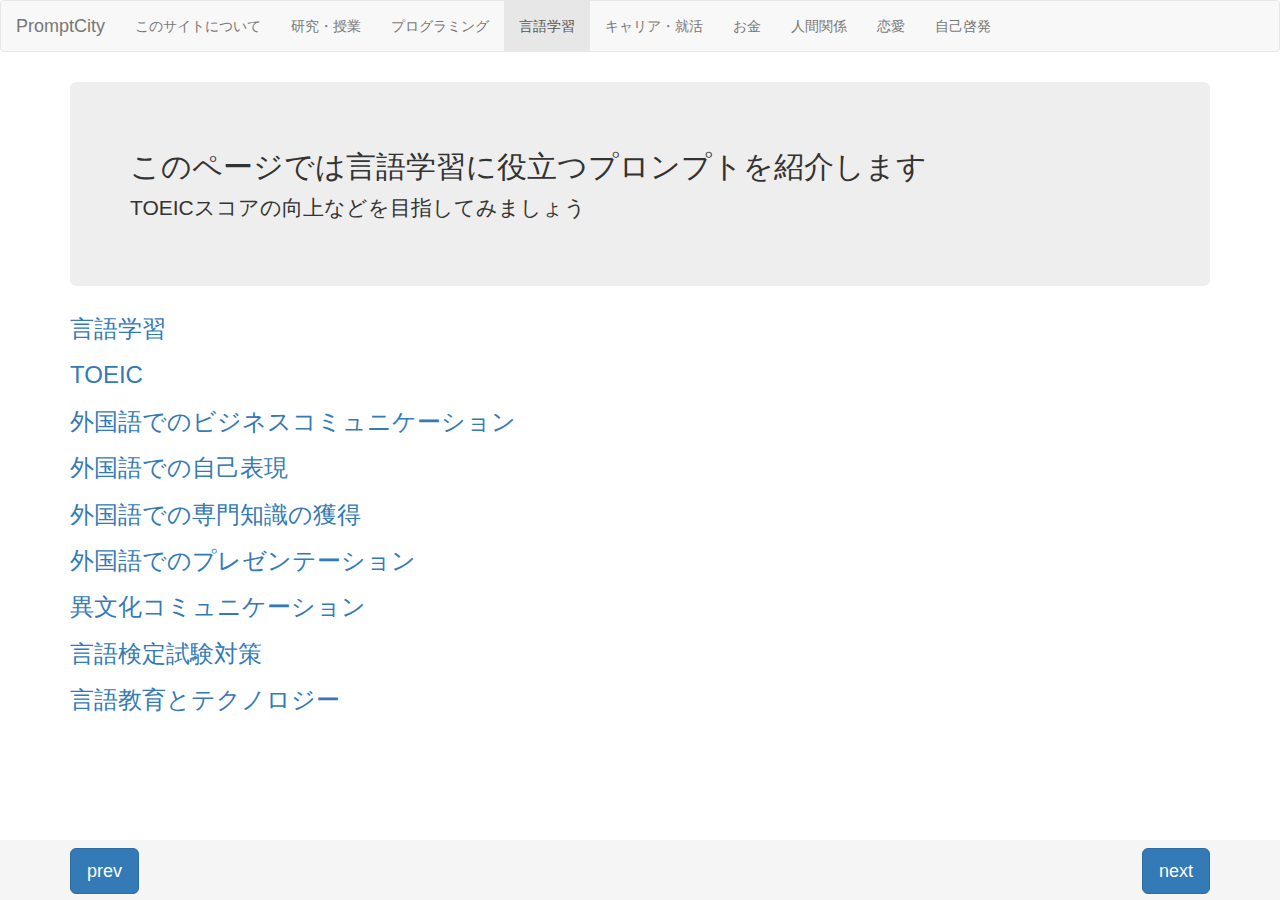
<file: good-bad.html>
<!DOCTYPE html>
<html lang="ja">
  <head>
    <meta charset="utf-8">
    <meta http-equiv="X-UA-Compatible" content="IE=edge">
    <meta name="viewport" content="width=device-width, initial-scale=1">
    <title>Bootstrap Sample</title>
    <link href="css/bootstrap.min.css" rel="stylesheet">
    <link href="css/sticky-footer.css" rel="stylesheet">
    <script src="https://ajax.googleapis.com/ajax/libs/jquery/1.11.3/jquery.min.js"></script>
    <script src="js/bootstrap.min.js"></script>
  </head>
  <body>
    <header>
      <nav class="navbar navbar-default">
        <div class="navbar-header">
          <button type="button" class="navbar-toggle" data-toggle="collapse" data-target="#gnavi">
            <span class="sr-only">メニュー</span>
            <span class="icon-bar"></span>
            <span class="icon-bar"></span>
            <span class="icon-bar"></span>
          </button>
          <a class="navbar-brand" href="index.html">PromptCity</a>
        </div>
       
        <div id="gnavi" class="collapse navbar-collapse">
          <ul class="nav navbar-nav">
            <li><a href="index.html">このサイトについて</a></li>
            <li><a href="list.html">研究・授業</a></li>
            <li><a href="about.html">プログラミング</a></li>
            <li class="active"><a href="javascript:void(0);">言語学習</a></li>
            <li><a href="example01.html">キャリア・就活</a></li>
            <li><a href="example02.html">お金</a></li>
            <li><a href="example03.html">人間関係</a></li>
            <li><a href="finish.html">恋愛</a></li>
            <li><a href="question.html">自己啓発</a></li>
          </ul>
        </div>
      </nav>
    </header>
    <div class="container">

      <div class="jumbotron">
        <h2>このページでは言語学習に役立つプロンプトを紹介します</h2>
        <p>TOEICスコアの向上などを目指してみましょう</p>
      </div>

      <div class="block">
        <a data-toggle="collapse" data-parent="#accordion" href="#collapse1"><h3>言語学習</h3></a>
        <div id="collapse1" class="panel panel-default panel-collapse collapse">
          <div class="text-center">
            <h4>新しい言語を学ぶための効果的な戦略と学習リソース</h4>
            <h4>デュオリンゴやMemriseなどの言語学習アプリの比較と選び方</h4>
            <h4>外国語でのフルエンシーを達成するための実践的なアプローチ</h4>
          </div>
        </div>
        <a data-toggle="collapse" data-parent="#accordion" href="#collapse2"><h3>TOEIC</h3></a>
        <div id="collapse2" class="panel panel-default panel-collapse collapse">
          <div class="text-center">
            <h4>TOEIC試験のスコア向上のためのリーディングセクションの対策方法</h4>
            <h4>リスニングセクションでの注意すべきポイントと効果的なトレーニング</h4>
            <h4>スピーキングとライティングセクションの向上のための練習とテクニック</h4>
          </div>
        </div>
      </div>
      <a data-toggle="collapse" data-parent="#accordion" href="#collapse3"><h3>外国語でのビジネスコミュニケーション</h3></a>
      <div id="collapse3" class="panel panel-default panel-collapse collapse">
        <div class="text-center">
          <h4>ビジネス英語でのプレゼンテーションの成功の秘訣</h4>
          <h4>メールやレポートのビジネスライティングのベストプラクティス</h4>
          <h4>異文化コミュニケーションにおける注意すべき文化的なポイント</h4>
        </div>
      </div>
      <a data-toggle="collapse" data-parent="#accordion" href="#collapse4"><h3>外国語での自己表現</h3></a>
      <div id="collapse4" class="panel panel-default panel-collapse collapse">
        <div class="text-center">
          <h4>感情や意見を外国語で的確に表現する方法</h4>
          <h4>異なる言語でのユーモアやアイロニーの使用法</h4>
          <h4>外国語でのストーリーテリングのスキル向上のための練習方法</h4>
        </div>
      </div>
      <a data-toggle="collapse" data-parent="#accordion" href="#collapse5"><h3>外国語での専門知識の獲得</h3></a>
      <div id="collapse5" class="panel panel-default panel-collapse collapse">
        <div class="text-center">
          <h4>外国語での技術や科学に関する文献の理解と解釈の方法</h4>
          <h4>外国語での法律やビジネスの専門用語の効果的な覚え方</h4>
          <h4>外国語での学問領域における論文の読み方と理解のコツ</h4>
        </div>
      </div>
      <a data-toggle="collapse" data-parent="#accordion" href="#collapse6"><h3>外国語でのプレゼンテーション</h3></a>
      <div id="collapse6" class="panel panel-default panel-collapse collapse">
        <div class="text-center">
          <h4>外国語でのプレゼンテーションのためのスライド作成とデザインのヒント</h4>
          <h4>緊張を和らげ、自信を持って外国語で話す方法</h4>
          <h4>質疑応答セッションでの外国語での上手な対応策</h4>
        </div>
      </div>
      <a data-toggle="collapse" data-parent="#accordion" href="#collapse7"><h3>異文化コミュニケーション</h3></a>
      <div id="collapse7" class="panel panel-default panel-collapse collapse">
        <div class="text-center">
          <h4>異文化環境での適切な振る舞いとエチケット</h4>
          <h4>異なる文化背景を持つ人々との円滑なコミュニケーションのためのスキル</h4>
          <h4>外国語でのジョークや俚語の理解と使用法</h4>
        </div>
      </div>
      <a data-toggle="collapse" data-parent="#accordion" href="#collapse8"><h3>言語検定試験対策</h3></a>
      <div id="collapse8" class="panel panel-default panel-collapse collapse">
        <div class="text-center">
          <h4>IELTSやTOEFLなどの留学用言語試験の対策戦略</h4>
          <h4>外国語検定試験でのリーディングセクションの効果的な対策方法</h4>
          <h4>スピーキングテストで自信を持って話すためのトレーニングのヒント</h4>
        </div>
      </div>
      <a data-toggle="collapse" data-parent="#accordion" href="#collapse9"><h3>言語教育とテクノロジー</h3></a>
      <div id="collapse9" class="panel panel-default panel-collapse collapse">
        <div class="text-center">
          <h4>言語学習アプリ以外での新しい言語教育テクノロジーの探求</h4>
          <h4>AIを活用した言語学習の将来予測とトレンド</h4>
          <h4>バーチャルリアリティ（VR）を使った言語学習のメリットとデメリット</h4>
        </div>
      </div>
    </div>
    <footer class="footer">
      <div class="container">
        <div class="text-muted">
          <a href="about.html"><button type="button" class="btn btn-primary btn-lg pull-left">prev</button></a>
          <a href="example01.html"><button type="button" class="btn btn-primary btn-lg pull-right">next</button></a>
        </div>
      </div>
    </footer>
  </body>
</html>
</file>
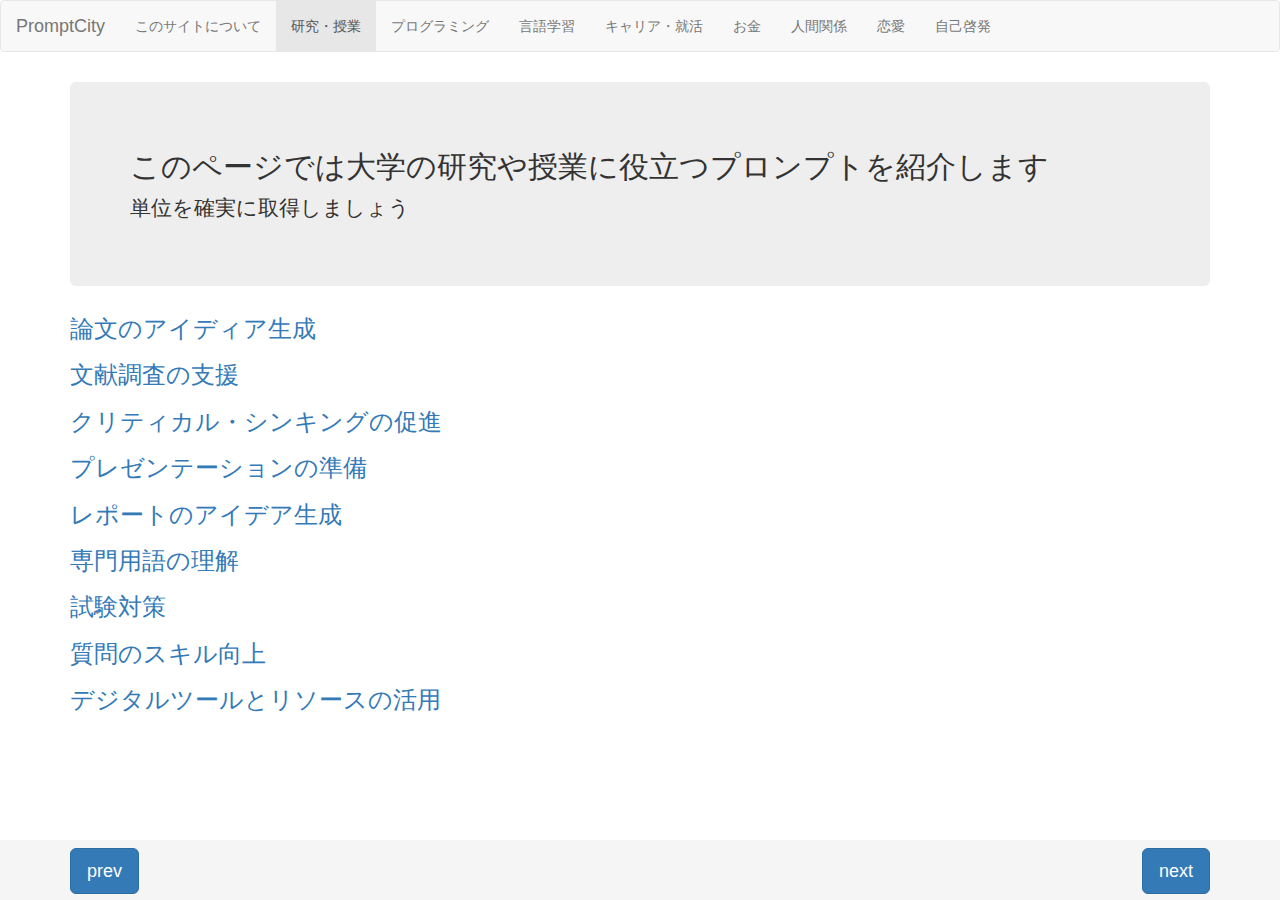
<file: list.html>
<!DOCTYPE html>
<html lang="ja">
  <head>
    <meta charset="utf-8">
    <meta http-equiv="X-UA-Compatible" content="IE=edge">
    <meta name="viewport" content="width=device-width, initial-scale=1">
    <title>Bootstrap Sample</title>
    <link href="css/bootstrap.min.css" rel="stylesheet">
    <link href="css/sticky-footer.css" rel="stylesheet">
    <script src="https://ajax.googleapis.com/ajax/libs/jquery/1.11.3/jquery.min.js"></script>
    <script src="js/bootstrap.min.js"></script>
  </head>
  <body>
    <header>
      <nav class="navbar navbar-default">
        <div class="navbar-header">
          <button type="button" class="navbar-toggle" data-toggle="collapse" data-target="#gnavi">
            <span class="sr-only">メニュー</span>
            <span class="icon-bar"></span>
            <span class="icon-bar"></span>
            <span class="icon-bar"></span>
          </button>
          <a class="navbar-brand" href="index.html">PromptCity</a>
        </div>

        <div id="gnavi" class="collapse navbar-collapse">
          <ul class="nav navbar-nav">
            <li><a href="index.html">このサイトについて</a></li>
            <li class="active"><a href="javascript:void(0);">研究・授業</a></li>
            <li><a href="about.html">プログラミング</a></li>
            <li><a href="good-bad.html">言語学習</a></li>
            <li><a href="example01.html">キャリア・就活</a></li>
            <li><a href="example02.html">お金</a></li>
            <li><a href="example03.html">人間関係</a></li>
            <li><a href="finish.html">恋愛</a></li>
            <li><a href="question.html">自己啓発</a></li>
          </ul>
        </div>
        
      </nav>
    </header>
    <div class="container">

      <div class="jumbotron">
        <h2>このページでは大学の研究や授業に役立つプロンプトを紹介します</h2>
        <p>単位を確実に取得しましょう</p>
      </div>
      
      <div class="block">
        <a data-toggle="collapse" data-parent="#accordion" href="#collapse1"><h3>論文のアイディア生成</h3></a>
        <div id="collapse1" class="panel panel-default panel-collapse collapse">
          <div class="text-center">
            <h4>新しい論文のトピックについてアイディアを提案してください。</h4>
          </div>
          <div class="text-center">
            <h4>異なる学問領域を組み合わせた新しい研究トピックはありますか？</h4>
          </div>

        </div>
        <a data-toggle="collapse" data-parent="#accordion" href="#collapse2"><h3>文献調査の支援</h3></a>
        <div id="collapse2" class="panel panel-default panel-collapse collapse">
          <div class="text-center">
            <h4>最近のトピックに関する重要な論文や研究を教えてください。</h4>
          </div>
          <div class="text-center">
            <h4>特定のテーマに関する文献調査の進め方についてアドバイスをください。</h4>
          </div>

        </div>
      </div>
      <a data-toggle="collapse" data-parent="#accordion" href="#collapse3"><h3>クリティカル・シンキングの促進</h3></a>
      <div id="collapse3" class="panel panel-default panel-collapse collapse">
        <div class="text-center">
          <h4>特定の論点に対するクリティカルな意見や議論ポイントを教えてください。</h4>
        </div>
        <div class="text-center">
          <h4>異なる視点から論じることができるテーマはありますか？</h4>
        </div>

      </div>
      <a data-toggle="collapse" data-parent="#accordion" href="#collapse4"><h3>プレゼンテーションの準備</h3></a>
      <div id="collapse4" class="panel panel-default panel-collapse collapse">
        <div class="text-center">
          <h4>興味深いプレゼンテーションのアイディアを考えるのに助けてください。</h4>
          <h4>プレゼンテーションの骨子や引用に使える資料について教えてください。</h4>
        </div>
      </div>
      <a data-toggle="collapse" data-parent="#accordion" href="#collapse5"><h3>レポートのアイデア生成</h3></a>
      <div id="collapse5" class="panel panel-default panel-collapse collapse">
        <div class="text-center">
          <h4>次回のレポート「」に使えるトピックの提案をお願いします。</h4>
          <h4>テーマ「」に関連する興味深い研究資料やアプローチについて教えてください。</h4>
        </div>
      </div>
      <a data-toggle="collapse" data-parent="#accordion" href="#collapse6"><h3>専門用語の理解</h3></a>
      <div id="collapse6" class="panel panel-default panel-collapse collapse">
        <div class="text-center">
          <h4>〜についてわかりやすく説明してください。</h4>
          <h4>〜を実際の文脈に組み込んで例文を提供してください。</h4>
        </div>
      </div>
      <a data-toggle="collapse" data-parent="#accordion" href="#collapse7"><h3>試験対策</h3></a>
      <div id="collapse7" class="panel panel-default panel-collapse collapse">
        <div class="text-center">
          <h4>試験勉強の進め方や有効な学習戦略についてのアドバイスをお願いします。</h4>
          <h4>特定の科目「」において効果的な記憶術や復習法について教えてください。</h4>
        </div>
      </div>
      <a data-toggle="collapse" data-parent="#accordion" href="#collapse8"><h3>質問のスキル向上</h3></a>
      <div id="collapse8" class="panel panel-default panel-collapse collapse">
        <div class="text-center">
          <h4>質問を適切にするためのコツや、深い理解を促進するための質問の仕方についてのアドバイスをお願いします。</h4>
          <h4>複雑なトピックに対する質問の答えを引き出すための戦略を教えてください。</h4>
        </div>
      </div>
      <a data-toggle="collapse" data-parent="#accordion" href="#collapse9"><h3>デジタルツールとリソースの活用</h3></a>
      <div id="collapse9" class="panel panel-default panel-collapse collapse">
        <div class="text-center">
          <h4>授業やプロジェクトで役立つデジタルツールやオンラインリソースの活用法についての提案をお願いします。</h4>
          <h4>情報の整理やプレゼンテーションの際に役立つテクノロジーの活用方法についてアドバイスをください。</h4>
        </div>
      </div>
    </div>
    <footer class="footer">
      <div class="container">
        <div class="text-muted">
          <a href="index.html"><button type="button" class="btn btn-primary btn-lg pull-left">prev</button></a>
          <a href="about.html"><button type="button" class="btn btn-primary btn-lg pull-right">next</button></a>
        </div>
      </div>
    </footer>
  </body>
</html>
</file>
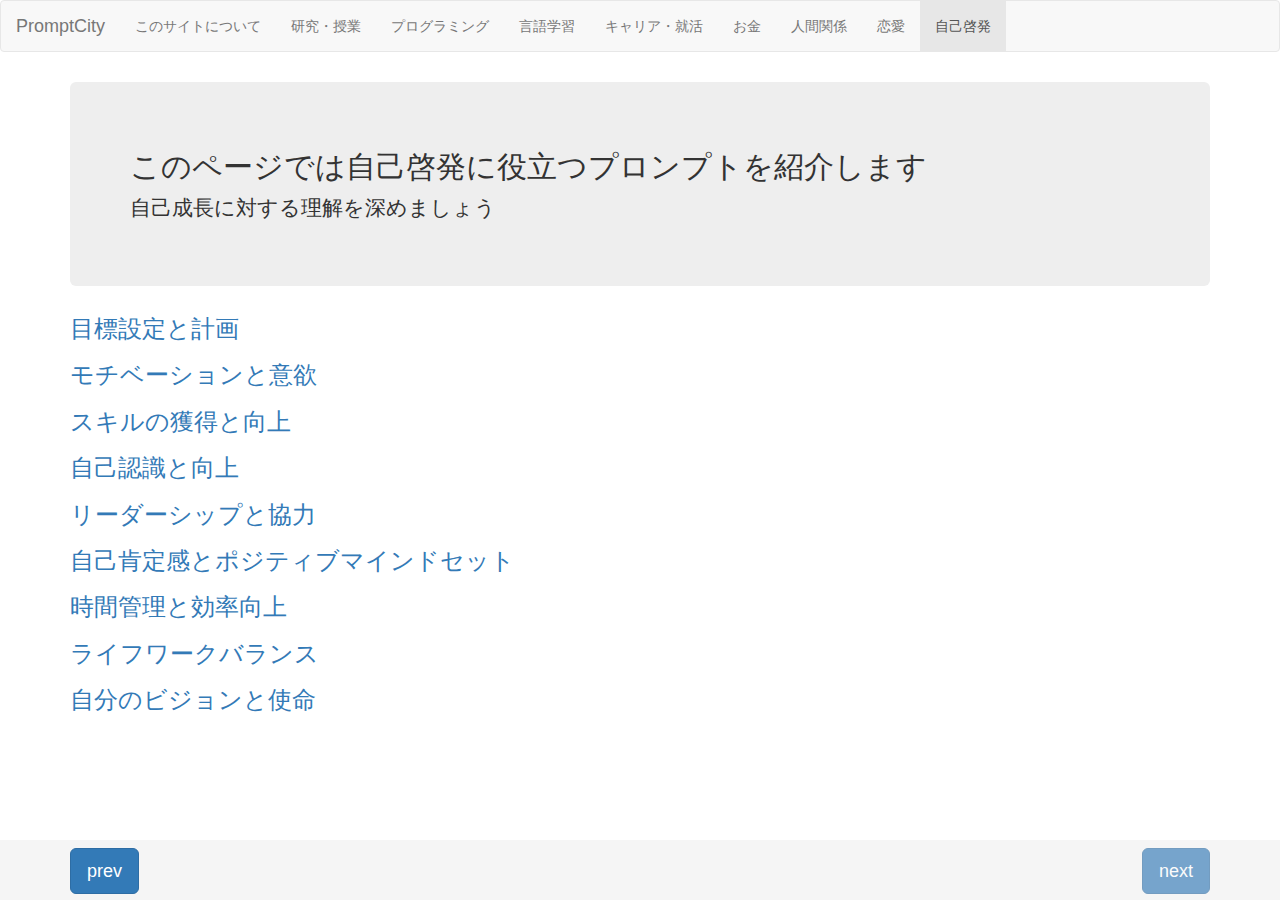
<file: question.html>
<!DOCTYPE html>
<html lang="ja">
  <head>
    <meta charset="utf-8">
    <meta http-equiv="X-UA-Compatible" content="IE=edge">
    <meta name="viewport" content="width=device-width, initial-scale=1">
    <title>Bootstrap Sample</title>
    <link href="css/bootstrap.min.css" rel="stylesheet">
    <link href="css/sticky-footer.css" rel="stylesheet">
    <script src="https://ajax.googleapis.com/ajax/libs/jquery/1.11.3/jquery.min.js"></script>
    <script src="js/bootstrap.min.js"></script>
    <script tyoe="text/javascript">
      $('#myTab a').click(function (e) {
        e.preventDefault()
        $(this).tab('show')
      })
    </script>
  </head>
  <body>
    <header>
      <nav class="navbar navbar-default">
        <div class="navbar-header">
          <button type="button" class="navbar-toggle" data-toggle="collapse" data-target="#gnavi">
            <span class="sr-only">メニュー</span>
            <span class="icon-bar"></span>
            <span class="icon-bar"></span>
            <span class="icon-bar"></span>
          </button>
          <a class="navbar-brand" href="index.html">PromptCity</a>
        </div>
       
        <div id="gnavi" class="collapse navbar-collapse">
          <ul class="nav navbar-nav">
            <li><a href="index.html">このサイトについて</a></li>
            <li><a href="list.html">研究・授業</a></li>
            <li><a href="about.html">プログラミング</a></li>
            <li><a href="good-bad.html">言語学習</a></li>
            <li><a href="example01.html">キャリア・就活</a></li>
            <li><a href="example02.html">お金</a></li>
            <li><a href="example03.html">人間関係</a></li>
            <li><a href="finish.html">恋愛</a></li>
            <li class="active"><a href="javascript:void(0);">自己啓発</a></li>
          </ul>
        </div>
      </nav>
    </header>
    <div class="container">
      <div class="jumbotron">
        <h2>このページでは自己啓発に役立つプロンプトを紹介します</h2>
        <p>自己成長に対する理解を深めましょう</p>
      </div>
      <div class="block">
        <a data-toggle="collapse" data-parent="#accordion" href="#collapse1"><h3>目標設定と計画</h3></a>
        <div id="collapse1" class="panel panel-default panel-collapse collapse">
          <div class="text-center">
            <h4>具体的で実現可能な目標の設定方法</h4>
            <h4>中期および長期の目標を達成するための計画策定のステップ</h4>
            <h4>目標設定の際の優先順位付けと時間管理のベストプラクティス</h4>
          </div>
        </div>
        <a data-toggle="collapse" data-parent="#accordion" href="#collapse2"><h3>モチベーションと意欲</h3></a>
        <div id="collapse2" class="panel panel-default panel-collapse collapse">
          <div class="text-center">
            <h4>日常生活でのモチベーションの維持方法</h4>
            <h4>挑戦的な目標に向けての持続可能なモチベーションの構築</h4>
            <h4>逆境や失敗から学び、モチベーションを維持するための戦略</h4>
          </div>
        </div>
      </div>
      <a data-toggle="collapse" data-parent="#accordion" href="#collapse3"><h3>スキルの獲得と向上</h3></a>
      <div id="collapse3" class="panel panel-default panel-collapse collapse">
        <div class="text-center">
          <h4>新しいスキルを効果的に獲得するための学習戦略</h4>
          <h4>既存のスキルを向上させるための継続的なトレーニングとフィードバックの取り入れ方</h4>
          <h4>自分にとって有益なスキルの選定と専門化のバランス</h4>
        </div>
      </div>
      <a data-toggle="collapse" data-parent="#accordion" href="#collapse4"><h3>自己認識と向上</h3></a>
      <div id="collapse4" class="panel panel-default panel-collapse collapse">
        <div class="text-center">
          <h4>自分の強みと弱みを見つけ、その理解を基にしたキャリア戦略の構築</h4>
          <h4>感情やストレスに対処するための自己認識の向上</h4>
          <h4>他者とのコミュニケーションにおいて、自分のコミュニケーションスタイルを理解し向上させる方法</h4>
        </div>
      </div>
      <a data-toggle="collapse" data-parent="#accordion" href="#collapse5"><h3>リーダーシップと協力</h3></a>
      <div id="collapse5" class="panel panel-default panel-collapse collapse">
        <div class="text-center">
          <h4>リーダーシップスキルの向上とリーダーシップの多様なアプローチの理解</h4>
          <h4>チームビルディングと協力のスキル向上のための実践的な方法</h4>
          <h4>他者と協力して共通の目標を達成するためのコラボレーション戦略</h4>
        </div>
      </div>
      <a data-toggle="collapse" data-parent="#accordion" href="#collapse6"><h3>自己肯定感とポジティブマインドセット</h3></a>
      <div id="collapse6" class="panel panel-default panel-collapse collapse">
        <div class="text-center">
          <h4>自己肯定感を高めるためのポジティブな思考の習慣</h4>
          <h4>困難な状況や失敗に対処するための前向きなマインドセットの構築</h4>
          <h4>成功体験から自信を得る方法と自分の成果を認識するアプローチ</h4>
        </div>
      </div>     
      <a data-toggle="collapse" data-parent="#accordion" href="#collapse7"><h3>時間管理と効率向上</h3></a>
      <div id="collapse7" class="panel panel-default panel-collapse collapse">
        <div class="text-center">
          <h4>優先順位のつけ方と時間管理のベストプラクティス</h4>
          <h4>ジェンタスクのデリゲーションと仕事の効率化のための戦略ダー役割の期待に挑戦し、平等な関係を築く方法</h4>
          <h4>集中力を高め、効果的な作業セッションを確保する方法</h4>
        </div>
      </div>
      <a data-toggle="collapse" data-parent="#accordion" href="#collapse8"><h3>ライフワークバランス</h3></a>
      <div id="collapse8" class="panel panel-default panel-collapse collapse">
        <div class="text-center">
          <h4>仕事とプライベートのバランスを取るための戦略</h4>
          <h4>休息やリラックスのためのリフレッシュ方法</h4>
          <h4>自分のパッションや趣味を追求し、バランスを保つ方法</h4>
        </div>
      </div>
      <a data-toggle="collapse" data-parent="#accordion" href="#collapse9"><h3>自分のビジョンと使命</h3></a>
      <div id="collapse9" class="panel panel-default panel-collapse collapse">
        <div class="text-center">
          <h4>自分のビジョンや目的を見つけ、それに向かって行動する方法</h4>
          <h4>他者に影響を与え、ポジティブな変化をもたらすための使命感の発見</h4>
          <h4>人生の意味と喜びを見つけるための探求と実践</h4>
        </div>
      </div>
    </div>
    <footer class="footer">
      <div class="container">
        <div class="text-muted">
          <a href="finish.html"><button type="button" class="btn btn-primary btn-lg pull-left">prev</button></a>
          <button type="button" class="btn btn-primary btn-lg pull-right" disabled="disabled">next</button>
        </div>
      </div>
    </footer>
  </body>
</html>
</file>
<file: css/sticky-footer.css>
/* Sticky footer styles
-------------------------------------------------- */
html {
  position: relative;
  min-height: 100%;
}
body {
  /* Margin bottom by footer height */
  margin-bottom: 60px;
}
.footer {
  position: fixed;
  bottom: 0;
  width: 100%;
  /* Set the fixed height of the footer here */
  height: 60px;
  background-color: #f5f5f5;
}


/* Custom page CSS
-------------------------------------------------- */
/* Not required for template or sticky footer method. */

body > .container {
  padding: 10px 15px 0;
}
.container .text-muted {
  margin: 8px 0;
}

.footer > .container {
  padding-right: 15px;
  padding-left: 15px;
}

code {
  font-size: 80%;
}
</file>
